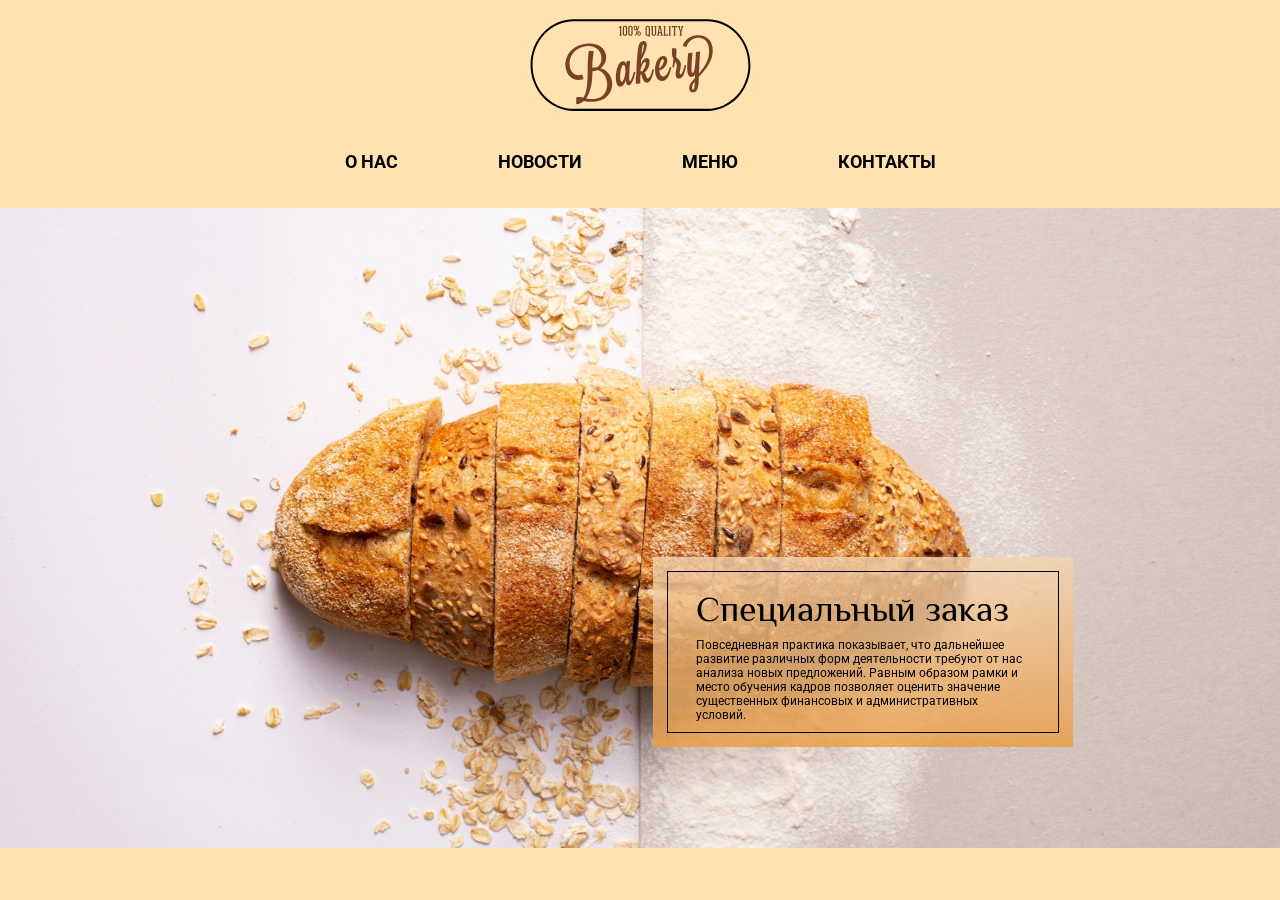
<file: index.html>
<!DOCTYPE html>
<html lang="en">
<head>
  <meta charset="UTF-8">
  <meta name="viewport" content="width=device-width, initial-scale=1.0">
  <link href="css/style.css" rel="stylesheet">
  <title>Магазин выпечки</title>
  <meta name="description" content="Самая вкусная выпечка в городе">
</head>
<body>
  <header>
    <img class="logo" src="img/logo.svg" alt="logo">
    <nav>
      <ul class="ul-nav">
        <li class="li-nav"><a href="#">О нас</a></li>
        <li class="li-nav"><a href="#">Новости</a></li>
        <li class="li-nav"><a href="#">Меню</a></li>
        <li class="li-nav"><a href="#">Контакты</a></li>
      </ul>
    </nav>
    <div class="header-box">
      <div class="header-box-iner">
        <div class="header-iner">
          <h2 class="header-iner-h2">Специальный заказ</h2>
          <p class="header-iner-p">Повседневная практика показывает, что дальнейшее развитие различных форм деятельности требуют от нас анализа новых предложений. Равным образом рамки и место обучения кадров позволяет оценить значение существенных финансовых и административных условий.</p>
        </div>
      </div>
    </div>
  </header>

  <main>
    <section></section>
    <section></section>
    <section></section>
  </main>
  <footer>
    <nav></nav>
  </footer>
</body>
</html>
</file>
<file: css/style.css>
@import url('https://fonts.googleapis.com/css2?family=Philosopher:ital,wght@0,400;0,700;1,400;1,700&family=Roboto:ital,wght@0,100;0,300;0,400;0,500;0,700;0,900;1,100;1,300;1,400;1,500;1,700;1,900&display=swap');

body{
  background-color: #ffe2b0;
  margin: 0;
  padding: 0;
}
.logo{
  display: block;
  margin: 0 auto;
  padding-top: 15px;
}
.ul-nav{
  display: flex;
  justify-content: center;
  gap: 100px;
  list-style-type: none;
  padding: 20px 0;
}
.li-nav a{
  font-family: "Roboto", sans-serif;
  font-size: 18px;
  font-weight: 700;
  color: #000;
  text-transform: uppercase;
  text-decoration: none;
}
.li-nav a:hover{
  color: #45450a;
}
.header-box{
  width: 100%;
  height: 640px;
  background-image: url(../img/bread.jpg);
  background-repeat: no-repeat;
  background-size: cover;
  background-position: center;
  position: relative;
}
.header-box-iner{
  background: rgb(244,213,178);
  background: linear-gradient(180deg, rgba(244,213,178,0.8) 0%, rgba(234,156,65,0.8) 100%);
  position: absolute;
  width: 420px;
  min-height: 190px;
  margin-top: 349px;
  margin-left: 51%;
}
.header-iner{
  width: 390px;
  min-height: 160px;
  border: 1px solid #000;
  margin: 14px;
}
.header-iner-h2{
  font-family: "Philosopher", sans-serif;
  font-weight: 400;
  font-size: 36px;
  margin: 17px 28px 9px;
}
.header-iner-p{
  font-family: "Roboto", sans-serif;
  font-weight: 400;
  font-size: 12px;
  margin: 0 28px;
}
</file>
